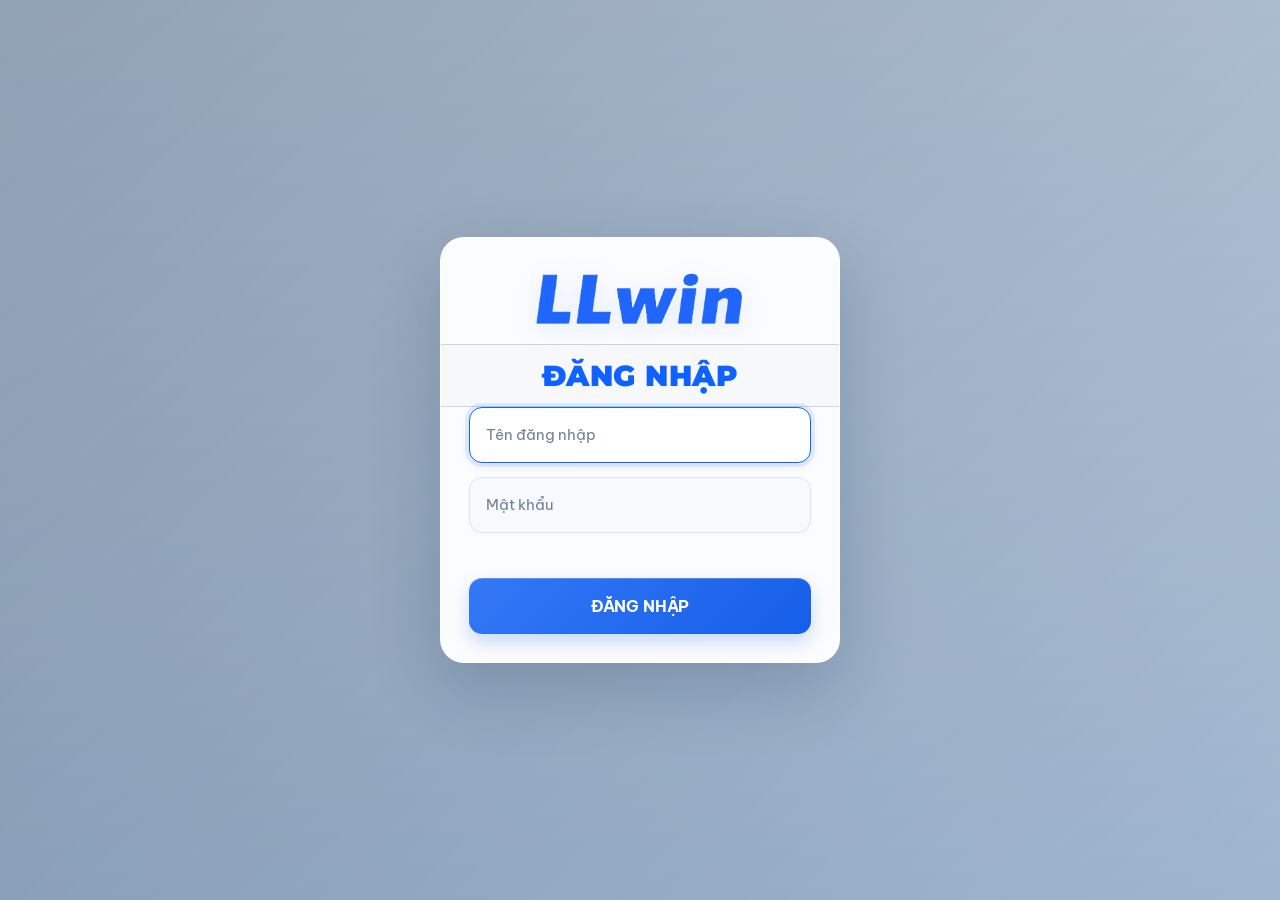
<file: index.html>
<!DOCTYPE html>
<html lang="vi">
  <head>
    <meta charset="UTF-8" />
    <meta name="viewport" content="width=device-width, initial-scale=1.0" />
    <title>Chuyển điểm</title>
    <link rel="icon" type="image/png" href="images/LLwin-logo.png" />
    <link rel="preconnect" href="https://fonts.googleapis.com" />
    <link rel="preconnect" href="https://fonts.gstatic.com" crossorigin />
    <link href="https://fonts.googleapis.com/css2?family=Be+Vietnam+Pro:wght@400;500;600;700;800&family=Montserrat:wght@800;900&display=swap" rel="stylesheet" />
    <link rel="stylesheet" href="styles.css" />
  </head>
  <body data-page="form">
    <video class="bg-video" autoplay muted loop playsinline>
      <source src="https://videos.files.wordpress.com/T07SD9Eb/ok.mp4" type="video/mp4" />
    </video>
    <div class="page-shell">
      <aside class="side-tools" aria-label="Công cụ chuyển điểm">
        <form id="addPointsForm" class="add-points-form side-panel" novalidate>
          <label for="pointsToAdd">Cộng điểm</label>
          <div class="add-points-controls">
            <input id="pointsToAdd" type="number" min="1" step="1" placeholder="Nhập số điểm cần cộng" />
            <button type="submit">CỘNG ĐIỂM</button>
          </div>
        </form>
        <section class="outcome-tools side-panel" aria-labelledby="outcomeToolsTitle">
          <h3 id="outcomeToolsTitle">Thử kết quả</h3>
          <p>Không chọn thì áp dụng tỷ lệ ngẫu nhiên 4/6.</p>
          <div class="outcome-buttons">
            <button type="button" data-outcome="success" aria-pressed="false">Thành công</button>
            <button type="button" data-outcome="failed" aria-pressed="false">Thất bại</button>
          </div>
        </section>
      </aside>
      <div class="app-card">
        <div class="brand-wrap">
          <img
            class="brand-logo"
            src="images/LLwin-logo.png"
            alt="LLwin logo"
          />
        </div>

        <h2 class="page-title">XỬ LÝ CHUYỂN ĐIỂM</h2>
        <button class="logout-button" id="logoutButton" type="button">ĐĂNG XUẤT</button>

        <section class="balance-panel" aria-labelledby="balanceTitle">
          <div class="balance-summary">
            <h3 id="balanceTitle">Tổng điểm hiện có</h3>
            <p><span id="pointBalance">0</span> điểm</p>
          </div>
        </section>

        <form id="transferForm" class="transfer-form" novalidate>
          <div class="input-row">
            <input id="sourceAccount" type="text" minlength="7" placeholder="Nhập tài khoản nguồn" aria-label="Nhập tài khoản nguồn" />
          </div>
          <div class="input-row">
            <input id="targetAccount" type="text" minlength="7" placeholder="Nhập tài khoản đến" aria-label="Nhập tài khoản đến" />
          </div>
          <div class="input-row">
            <input id="transferAmount" type="number" min="1" placeholder="Nhập số điểm chuyển" aria-label="Nhập số điểm chuyển" />
          </div>

          <button class="verify-box" type="button" aria-pressed="false" data-verified="false">
            <div class="verify-left">
              <span class="checkbox" aria-hidden="true"></span>
              <span class="verify-label">Verify you are human</span>
            </div>
            <div class="cloudflare-mark">
              <span class="cloudflare-icon">◉</span>
              <span>CLOUDFLARE</span>
              <small>Privacy · Terms</small>
            </div>
          </button>

          <button type="submit" class="bottom-bar">CHUYỂN ĐIỂM</button>
        </form>

        <section class="history-section" aria-labelledby="historyTitle">
          <h3 id="historyTitle">LỊCH SỬ CHUYỂN ĐIỂM</h3>
          <div class="history-list" id="transferHistory" aria-live="polite"></div>
        </section>
      </div>
    </div>

    <dialog class="notice-dialog" id="noticeDialog" aria-labelledby="noticeTitle" aria-describedby="noticeMessage">
      <div class="notice-icon" aria-hidden="true">!</div>
      <h2 class="notice-title" id="noticeTitle">Vui lòng kiểm tra lại</h2>
      <p class="notice-message" id="noticeMessage"></p>
      <button class="notice-button" id="noticeClose" type="button">ĐÃ HIỂU</button>
    </dialog>

    <script src="script.js"></script>
  </body>
</html>
</file>
<file: styles.css>
:root {
  --bg-1: #dce7f3;
  --bg-2: #b9cbe0;
  --panel: #ffffff;
  --field: #f7f9fc;
  --field-2: #f3f7fb;
  --border: #dce4ee;
  --text: #1d2d3e;
  --muted: #697f95;
  --primary: #0f62ff;
  --primary-2: #0a5fe4;
  --primary-3: #0a52d4;
  --title: #0c2d4d;
  --button-1: #0d8bff;
  --button-2: #0c77f3;
  --shadow: rgba(12, 35, 66, 0.2);
}

* {
  box-sizing: border-box;
}

html, body {
  margin: 0;
  min-height: 100%;
  font-family: 'Be Vietnam Pro', sans-serif;
  background: linear-gradient(180deg, var(--bg-1) 0%, var(--bg-2) 100%);
  color: var(--text);
}

body {
  position: relative;
  display: flex;
  align-items: center;
  justify-content: center;
  min-height: 100vh;
  padding: 24px;
  overflow-y: auto;
}

.bg-video {
  position: fixed;
  inset: 0;
  width: 100%;
  height: 100%;
  object-fit: cover;
  z-index: 0;
  filter: brightness(0.68) contrast(1.02) saturate(0.78);
}

body::before {
  content: "";
  position: fixed;
  inset: 0;
  z-index: 0;
  background: linear-gradient(135deg, rgba(15, 40, 71, 0.36), rgba(31, 73, 119, 0.16));
  pointer-events: none;
}

.page-shell {
  position: relative;
  z-index: 1;
}

.page-shell {
  width: 100%;
  max-width: 1000px;
  margin: 0 auto;
  display: grid;
  grid-template-columns: minmax(160px, 1fr) minmax(0, 400px) minmax(160px, 1fr);
  gap: 24px;
  align-items: center;
  justify-content: center;
  min-height: calc(100vh - 48px);
}

.app-card {
  width: 100%;
  grid-column: 2;
  background: rgba(255, 255, 255, 0.96);
  border: 1px solid rgba(255, 255, 255, 0.72);
  border-radius: 24px;
  box-shadow: 0 24px 70px var(--shadow);
  backdrop-filter: blur(14px);
  overflow: hidden;
  display: flex;
  flex-direction: column;
}

.side-tools {
  grid-column: 1;
  grid-row: 1;
  width: min(100%, 220px);
  justify-self: end;
  display: flex;
  flex-direction: column;
  align-self: center;
  gap: 12px;
  padding: 14px;
  border: 1px solid rgba(255, 255, 255, 0.58);
  border-radius: 14px;
  background: rgba(255, 255, 255, 0.94);
  box-shadow: 0 12px 30px rgba(12, 35, 66, 0.18);
  backdrop-filter: blur(10px);
}

.side-panel {
  min-width: 0;
}

.side-tools .add-points-form label {
  display: block;
  margin-bottom: 7px;
  color: var(--muted);
  font-size: 0.82rem;
  font-weight: 600;
}

.outcome-tools h3 {
  margin: 0;
  color: var(--title);
  font-size: 0.9rem;
}

.outcome-tools p {
  margin: 6px 0 10px;
  color: var(--muted);
  font-size: 0.72rem;
  line-height: 1.45;
}

.outcome-buttons {
  display: grid;
  grid-template-columns: repeat(2, minmax(0, 1fr));
  gap: 8px;
}

.outcome-buttons button {
  min-height: 38px;
  padding: 7px 10px;
  border: 1px solid var(--border);
  border-radius: 9px;
  background: #f8fafc;
  color: var(--title);
  font: inherit;
  font-size: 0.76rem;
  font-weight: 700;
  cursor: pointer;
}

.outcome-buttons button[aria-pressed="true"] {
  border-color: var(--primary);
  background: #e1edff;
  color: var(--primary-3);
}

.brand-wrap {
  padding: 26px 24px 12px;
  background: transparent;
  display: flex;
  justify-content: center;
  align-items: center;
  text-align: center;
}

.brand-logo {
  display: block;
  width: min(100%, 224px);
  max-width: 100%;
  height: auto;
  object-fit: contain;
  filter: drop-shadow(0 5px 12px rgba(31, 98, 255, 0.12));
  margin: 0 auto;
}

.page-title {
  margin: 0;
  padding: 14px 12px;
  border-top: 1px solid rgba(128, 146, 164, 0.35);
  border-bottom: 1px solid rgba(128, 146, 164, 0.35);
  background: rgba(244, 246, 249, 0.62);
  font-size: clamp(1.2rem, 3.8vw, 1.8rem);
  line-height: 1.15;
  letter-spacing: 0.015em;
  font-weight: 900;
  color: var(--primary);
  font-family: 'Montserrat', sans-serif;
  text-align: center;
  display: flex;
  align-items: center;
  justify-content: center;
}

.login-form {
  padding-top: 22px;
}

.login-error {
  min-height: 1.4em;
  margin: -4px 0 0;
  color: #c62828;
  font-size: 0.85rem;
  font-weight: 600;
}

.logout-button {
  align-self: flex-end;
  margin: 10px 28px 0;
  padding: 6px 0;
  border: 0;
  background: transparent;
  color: var(--muted);
  font: inherit;
  font-size: 0.78rem;
  font-weight: 700;
  cursor: pointer;
}

.logout-button:hover {
  color: var(--primary);
}

.balance-panel {
  margin: 18px 28px 20px;
  padding: 18px;
  border: 1px solid var(--border);
  border-radius: 16px;
  background: linear-gradient(135deg, #f5f9ff, #eef5ff);
}

.balance-summary h3,
.history-section h3 {
  margin: 0;
  color: var(--title);
  font-size: 0.95rem;
  font-weight: 700;
}

.balance-summary p {
  margin: 6px 0 16px;
  color: var(--primary);
  font-size: 1.55rem;
  font-weight: 800;
}

.add-points-form label {
  display: block;
  margin-bottom: 7px;
  color: var(--muted);
  font-size: 0.82rem;
  font-weight: 600;
}

.add-points-controls {
  display: flex;
  gap: 8px;
}

.add-points-controls input {
  min-width: 0;
  flex: 1;
  min-height: 46px;
  padding: 10px 12px;
  border: 1px solid var(--border);
  border-radius: 10px;
  font: inherit;
}

.add-points-controls button {
  padding: 0 14px;
  border: 0;
  border-radius: 10px;
  background: #e1edff;
  color: var(--primary-3);
  font: inherit;
  font-size: 0.76rem;
  font-weight: 700;
  cursor: pointer;
}

.history-section {
  padding: 0 28px 28px;
}

.history-section h3 {
  padding-bottom: 12px;
  border-bottom: 1px solid var(--border);
}

.history-list {
  display: flex;
  flex-direction: column;
}

.history-empty {
  margin: 14px 0 0;
  color: var(--muted);
  font-size: 0.85rem;
  text-align: center;
}

.history-entry {
  display: flex;
  justify-content: space-between;
  gap: 12px;
  padding: 14px 0;
  border-bottom: 1px solid var(--border);
  font-size: 0.8rem;
}

.history-details,
.history-summary {
  display: flex;
  flex-direction: column;
  gap: 5px;
}

.history-details {
  min-width: 0;
}

.history-details strong {
  overflow-wrap: anywhere;
}

.history-details time {
  color: var(--muted);
  font-size: 0.72rem;
}

.history-summary {
  flex-shrink: 0;
  align-items: flex-end;
}

.history-status {
  font-size: 0.72rem;
  font-weight: 700;
}

.history-status.is-success {
  color: #21834c;
}

.history-status.is-failed {
  color: #c62828;
}

.transfer-form {
  background: transparent;
  display: flex;
  flex-direction: column;
  gap: 14px;
  padding: 0 28px 28px;
}

.input-row {
  display: flex;
  align-items: center;
}

.input-row input {
  width: 100%;
  min-height: 56px;
  border: 1px solid var(--border);
  border-radius: 13px;
  background: var(--field);
  padding: 14px 16px;
  font-size: 0.94rem;
  line-height: 1.5;
  color: var(--text);
  font-family: 'Be Vietnam Pro', sans-serif;
  box-shadow: 0 2px 5px rgba(20, 43, 73, 0.025);
  transition: border-color 0.2s ease, box-shadow 0.2s ease, background 0.2s ease, transform 0.2s ease;
}

.input-row input:focus {
  outline: none;
  border-color: var(--primary);
  background: #fff;
  box-shadow: 0 0 0 4px rgba(15, 98, 255, 0.1), 0 4px 12px rgba(20, 43, 73, 0.06);
}

.input-row input::placeholder {
  color: #718196;
  font-weight: 400;
}

.verify-box {
  width: 100%;
  max-width: 100%;
  display: flex;
  align-items: center;
  justify-content: space-between;
  gap: 8px;
  min-height: 56px;
  padding: 8px 14px;
  background: #f8fafc;
  border: 1px solid var(--border);
  border-radius: 13px;
  margin: 0;
  cursor: pointer;
  transition: all 0.2s ease;
  appearance: none;
  text-align: left;
  font: inherit;
  color: inherit;
}

.verify-box:hover {
  border-color: rgba(36, 118, 255, 0.5);
  background: rgba(250, 252, 255, 0.96);
}

.verify-box:focus-visible {
  outline: 3px solid rgba(15, 98, 255, 0.18);
  outline-offset: 2px;
}

.verify-box.is-verified {
  background: rgba(233, 247, 238, 0.96);
  border-color: rgba(42, 158, 94, 0.7);
}

.verify-left {
  display: flex;
  align-items: center;
  gap: 8px;
  color: #344b66;
  font-size: 0.78rem;
  min-height: 24px;
  font-family: 'Be Vietnam Pro', sans-serif;
}

.checkbox {
  position: relative;
  width: 14px;
  height: 14px;
  border-radius: 4px;
  border: 2px solid #7c8ea3;
  background: rgba(255, 255, 255, 0.32);
  box-shadow: inset 0 0 0 1px rgba(255, 255, 255, 0.4);
  transition: all 0.2s ease;
  flex-shrink: 0;
}

.verify-box.is-verified .checkbox {
  background: linear-gradient(180deg, #2dc56d, #1fa75c);
  border-color: #1d9c5d;
  box-shadow: 0 0 0 2px rgba(45, 197, 109, 0.18);
}

.verify-box.is-verified .checkbox::after {
  content: "";
  position: absolute;
  left: 3px;
  top: 1px;
  width: 4px;
  height: 7px;
  border: solid white;
  border-width: 0 2px 2px 0;
  transform: rotate(45deg);
}

.verify-label {
  font-size: 0.78rem;
  font-weight: 500;
}

.verify-box.is-verified .verify-label {
  color: #1d5a39;
  font-weight: 700;
}

.cloudflare-mark {
  display: flex;
  flex-direction: column;
  align-items: center;
  justify-content: center;
  min-width: 76px;
  color: #ea7b00;
  font-weight: 800;
  font-size: 0.48rem;
  letter-spacing: 0.04em;
  line-height: 1.2;
}

.cloudflare-mark small {
  display: block;
  color: #7a8ca0;
  font-size: 0.42rem;
  letter-spacing: 0;
  margin-top: 1px;
}

.cloudflare-icon {
  width: 16px;
  height: 16px;
  border-radius: 50%;
  background: linear-gradient(135deg, #ffb44b, #ff7f00 70%);
  color: white;
  display: flex;
  align-items: center;
  justify-content: center;
  font-size: 0.52rem;
  margin-bottom: 2px;
  box-shadow: 0 3px 8px rgba(245, 128, 0, 0.25);
}

.bottom-bar {
  width: 100%;
  display: block;
  background: linear-gradient(135deg, #3478f6 0%, #155ee8 100%);
  color: white;
  text-align: center;
  padding: 14px 16px;
  font-family: 'Be Vietnam Pro', sans-serif;
  font-weight: 700;
  font-size: 1rem;
  line-height: 1.4;
  letter-spacing: -0.01em;
  box-shadow: 0 8px 18px rgba(21, 94, 232, 0.22), inset 0 1px 0 rgba(255,255,255,0.22);
  display: flex;
  align-items: center;
  justify-content: center;
  min-height: 56px;
  margin-top: 2px;
  border-radius: 13px;
  border: none;
  cursor: pointer;
  transition: transform 0.2s ease, box-shadow 0.2s ease, filter 0.2s ease;
}

.bottom-bar:hover {
  transform: translateY(-1px);
  filter: brightness(1.04);
  box-shadow: 0 11px 22px rgba(21, 94, 232, 0.27), inset 0 1px 0 rgba(255,255,255,0.22);
}

.bottom-bar:active {
  transform: translateY(0);
}

.notice-dialog {
  width: min(100% - 32px, 380px);
  padding: 30px 28px 24px;
  border: 1px solid rgba(255, 255, 255, 0.8);
  border-radius: 22px;
  background: rgba(255, 255, 255, 0.98);
  color: var(--text);
  text-align: center;
  box-shadow: 0 24px 80px rgba(12, 35, 66, 0.28);
  font-family: 'Be Vietnam Pro', sans-serif;
}

.notice-dialog[open] {
  animation: notice-appear 0.2s ease-out;
}

.notice-dialog::backdrop {
  background: rgba(11, 29, 52, 0.52);
  backdrop-filter: blur(5px);
}

.notice-icon {
  width: 52px;
  height: 52px;
  margin: 0 auto 16px;
  display: grid;
  place-items: center;
  border-radius: 17px;
  background: #edf4ff;
  color: var(--primary);
  font-size: 1.65rem;
  font-weight: 700;
}

.notice-title {
  margin: 0;
  color: var(--title);
  font-size: 1.12rem;
  font-weight: 700;
  letter-spacing: -0.025em;
}

.notice-message {
  margin: 10px 0 22px;
  color: var(--muted);
  font-size: 0.9rem;
  line-height: 1.7;
}

.notice-button {
  width: 100%;
  min-height: 48px;
  border: 0;
  border-radius: 12px;
  background: linear-gradient(135deg, #3478f6 0%, #155ee8 100%);
  box-shadow: 0 7px 16px rgba(21, 94, 232, 0.2);
  color: #fff;
  font: inherit;
  font-size: 0.85rem;
  font-weight: 700;
  cursor: pointer;
  transition: transform 0.2s ease, box-shadow 0.2s ease, filter 0.2s ease;
}

.notice-button:hover {
  transform: translateY(-1px);
  filter: brightness(1.04);
  box-shadow: 0 10px 20px rgba(21, 94, 232, 0.26);
}

.notice-button:focus-visible {
  outline: 3px solid rgba(15, 98, 255, 0.25);
  outline-offset: 3px;
}

@media (max-width: 480px) {
  .balance-panel {
    margin-right: 18px;
    margin-left: 18px;
  }

  .history-section {
    padding-right: 18px;
    padding-left: 18px;
  }

  .add-points-controls button {
    padding: 0 10px;
    font-size: 0.68rem;
  }
}

@media (max-width: 860px) {
  body {
    align-items: flex-start;
  }

  .page-shell {
    width: min(100%, 420px);
    max-width: 420px;
    display: flex;
    flex-direction: column;
    gap: 14px;
    min-height: 0;
  }

  .app-card {
    order: 1;
  }

  .side-tools {
    order: 0;
    display: grid;
    grid-template-columns: repeat(2, minmax(0, 1fr));
    width: 100%;
    min-height: 0;
    gap: 12px;
    padding: 0;
  }

  .side-tools .add-points-controls {
    gap: 6px;
  }

  .side-tools .add-points-controls input {
    width: 0;
    min-width: 0;
    padding: 8px;
  }

  .side-tools .add-points-controls button {
    min-height: 34px;
    padding: 0 6px;
    font-size: 0.62rem;
  }
}

@keyframes notice-appear {
  from {
    opacity: 0;
    transform: translateY(8px) scale(0.98);
  }

  to {
    opacity: 1;
    transform: translateY(0) scale(1);
  }
}

@media (max-width: 480px) {
  body {
    padding: 16px;
  }

  .report-link {
    font-size: 15px;
  }

  .transfer-form {
    padding: 0 18px 20px;
  }

  .brand-wrap {
    padding-top: 22px;
  }

  .input-row input {
    font-size: 0.9rem;
  }

  .notice-dialog {
    padding: 26px 22px 20px;
  }
}

@media (max-width: 400px) {
  .side-tools {
    grid-template-columns: 1fr;
  }
}
</file>
